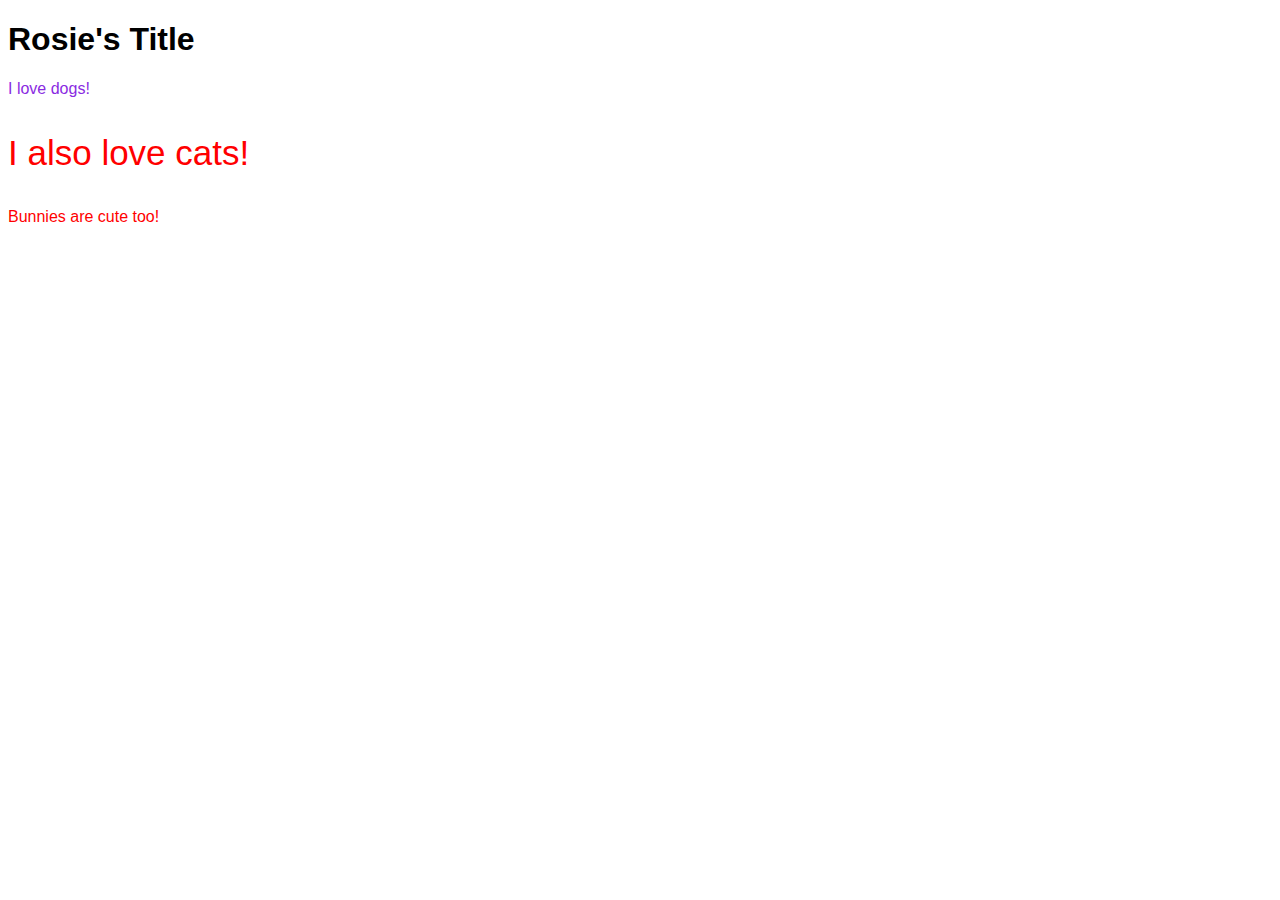
<file: index.html>
<!DOCTYPE html>
<html>
    <head>
        <title>Rosie's Test Page</title>
        <link rel="stylesheet" href="css/style.css">
    </head>
    <body>
        <h1>Rosie's Title</h1>
        <p>I love dogs!</p>
        <p class="redparagraph largesize">I also love cats!</p>
        <p class="redparagraph">Bunnies are cute too!</p>
    </body>
</html>
</file>
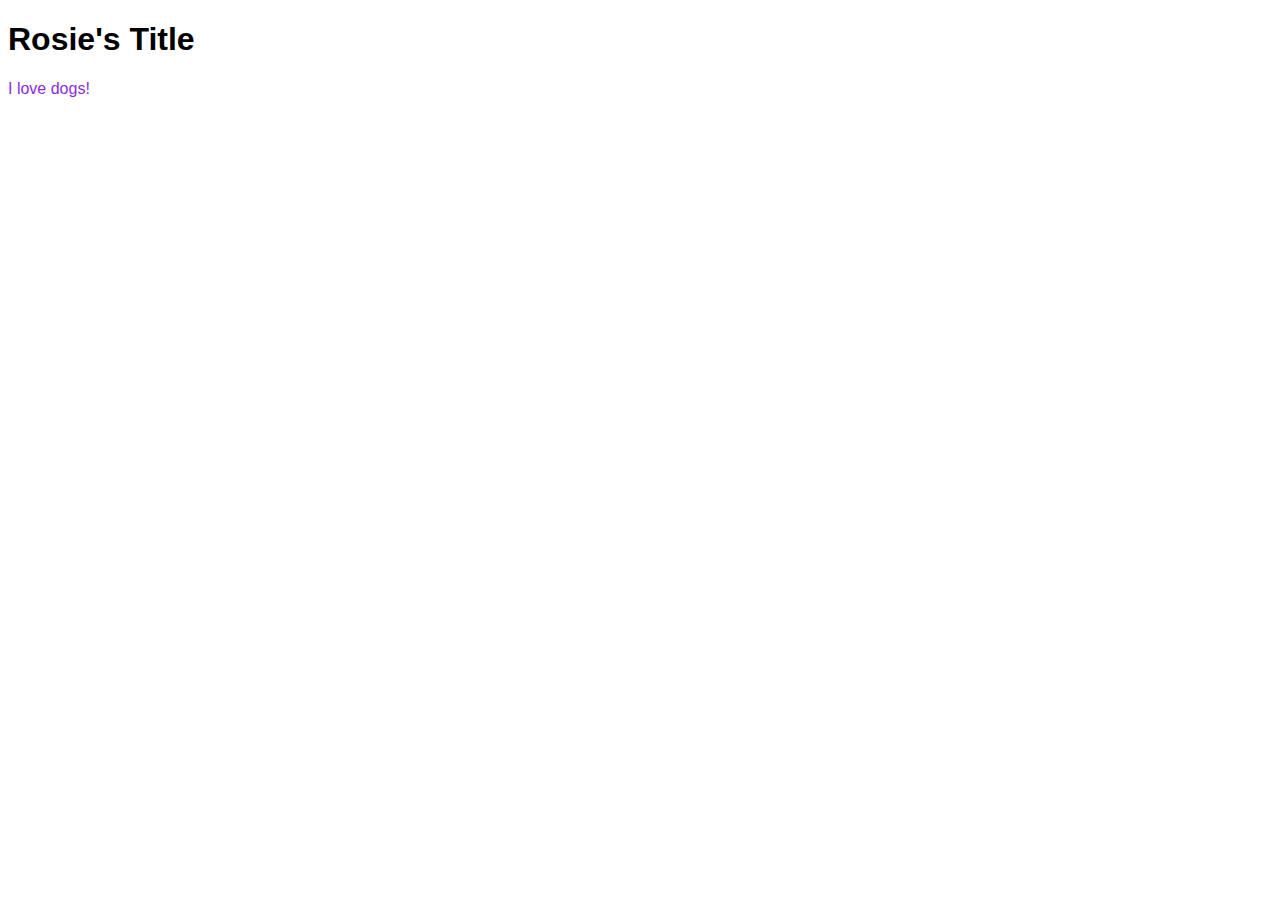
<file: 17.2-activities files/index.html>
<!DOCTYPE html>
<html>
    <head>
        <title>Rosie's Test Page</title>
        <link rel="stylesheet" href="css/style.css">
    </head>
    <body>
        <h1>Rosie's Title</h1>
        <p>I love dogs!</p>
    </body>
</html>
</file>
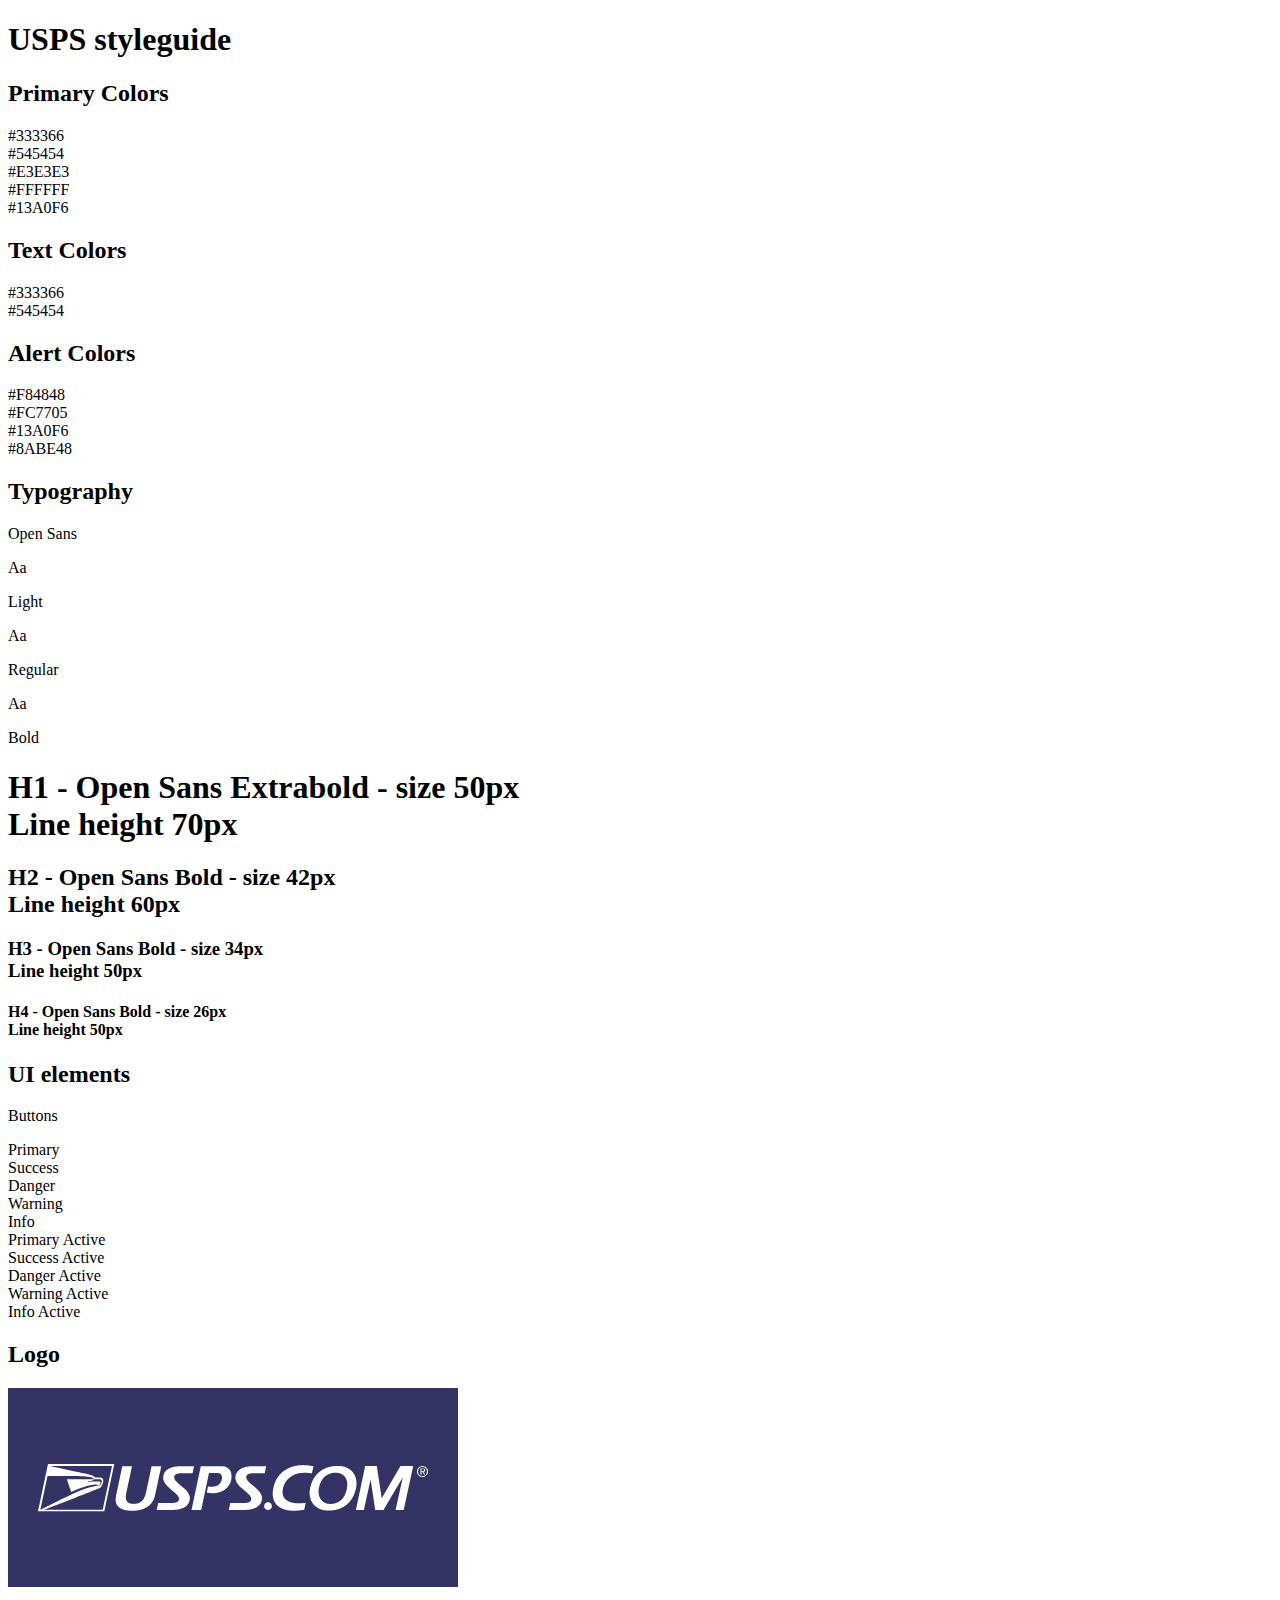
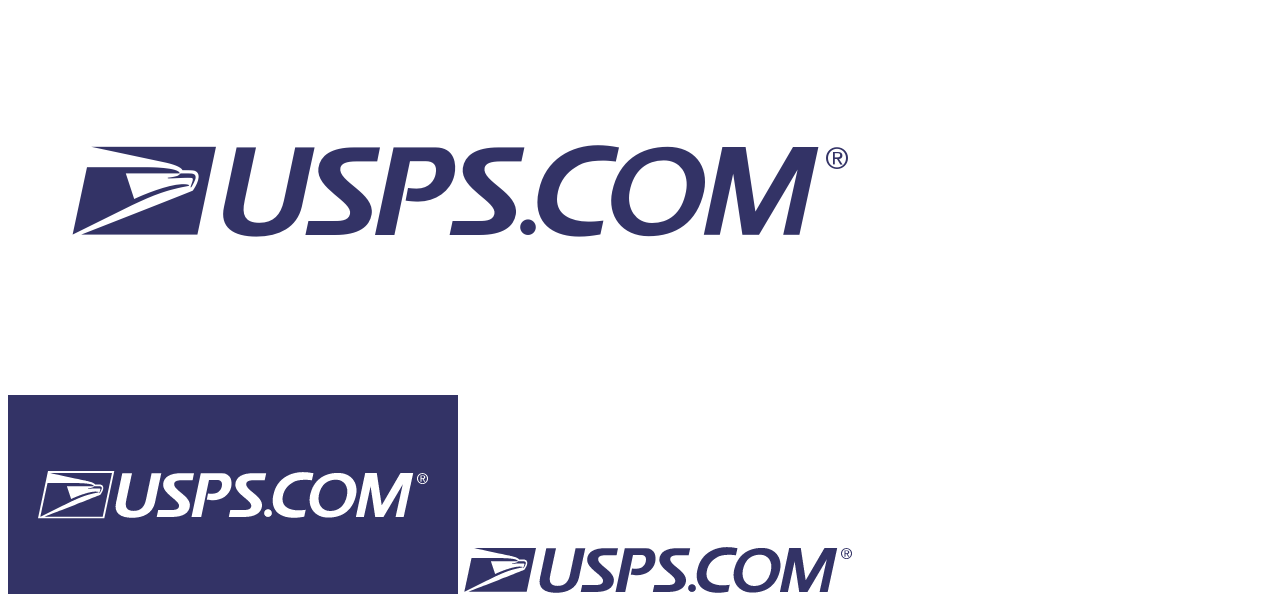
<file: 01_Containers_Structure/solved/index.html>
<!DOCTYPE html>
<html>
<head>
  <title>USPS Style Guide</title>
  <link href="css/style.css" rel="stylesheet" type="text/css">
</head>
<body>
<section class="header"></section>
<section class="colorPalette">
  <h1 id="pageTopic">USPS styleguide</h1>
  <h2 class="sectionHead">Primary Colors</h2>
  <div class="colorContainer">
    <div class="swatch darkBlue"></div>
    <div class="hexCode">#333366</div>
  </div>
  <div class="colorContainer">
    <div class="swatch darkGrey"></div>
    <div class="hexCode">#545454</div>
  </div>
  <div class="colorContainer">
    <div class="swatch lightGrey"></div>
    <div class="hexCode">#E3E3E3</div>
  </div>
  <div class="colorContainer">
    <div class="swatch white"></div>
    <div class="hexCode">#FFFFFF</div>
  </div>
  <div class="colorContainer">
    <div class="swatch lightBlue"></div>
    <div class="hexCode">#13A0F6</div>
  </div>

  <h2 class="sectionHead">Text Colors</h2>
  <div class="colorContainer">
    <div class="swatch darkBlue"></div>
    <div class="hexCode">#333366</div>
  </div>
  <div class="colorContainer">
    <div class="swatch darkGrey"></div>
    <div class="hexCode">#545454</div>
  </div>

  <h2 class="sectionHead">Alert Colors</h2>
  <div class="colorContainer">
    <div class="swatch red"></div>
    <div class="hexCode">#F84848</div>
  </div>
  <div class="colorContainer">
    <div class="swatch orange"></div>
    <div class="hexCode">#FC7705</div>
  </div>
  <div class="colorContainer">
    <div class="swatch lightBlue"></div>
    <div class="hexCode">#13A0F6</div>
  </div>
  <div class="colorContainer">
    <div class="swatch lightGreen"></div>
    <div class="hexCode">#8ABE48</div>
  </div>
</section>
<section class="typography">
  <h2 class="sectionHead">Typography</h2>
  <p>Open Sans</p>
  <div class="type_container">
  <p class="large light">Aa</p>
  <p>Light</p>
  </div>

  <div class="type_container">
  <p class="large regular">Aa</p>
  <p>Regular</p>
  </div>

  <div class="type_container">
  <p class="large bold">Aa</p>
  <p>Bold</p>
  </div>

  <h1>H1 - Open Sans Extrabold - size 50px <br>Line height 70px</h1>
  <h2>H2 - Open Sans Bold - size 42px <br>Line height 60px</h2>
  <h3>H3 - Open Sans Bold - size 34px <br>Line height 50px</h3>
  <h4>H4 - Open Sans Bold - size 26px <br>Line height 50px</h4>
</section>
<section class="uiElements">
    <h2 class="sectionHead">UI elements</h2>
    <p>Buttons</p>
    <div class="buttonContain">
      <div class="button primary">Primary</div>
      <div class="button success">Success</div>
      <div class="button danger">Danger</div>
      <div class="button warning">Warning</div>
      <div class="button info">Info</div>
    </div>
    <div class="buttonContain">
      <div class="button primaryActive">Primary Active</div>
      <div class="button successActive">Success Active</div>
      <div class="button dangerActive">Danger Active</div>
      <div class="button warningActive">Warning Active</div>
      <div class="button infoActive">Info Active</div>
    </div>
</section>
<section class="imagery">
<h2 class="sectionHead">Logo</h2>
<img src="images/Logo-dark.png">
<img src="images/Logo-light.png">
<img src="images/Logo-dark1.png">
<img src="images/Logo-light-1.png">
</section>
</body>
</html>
</file>
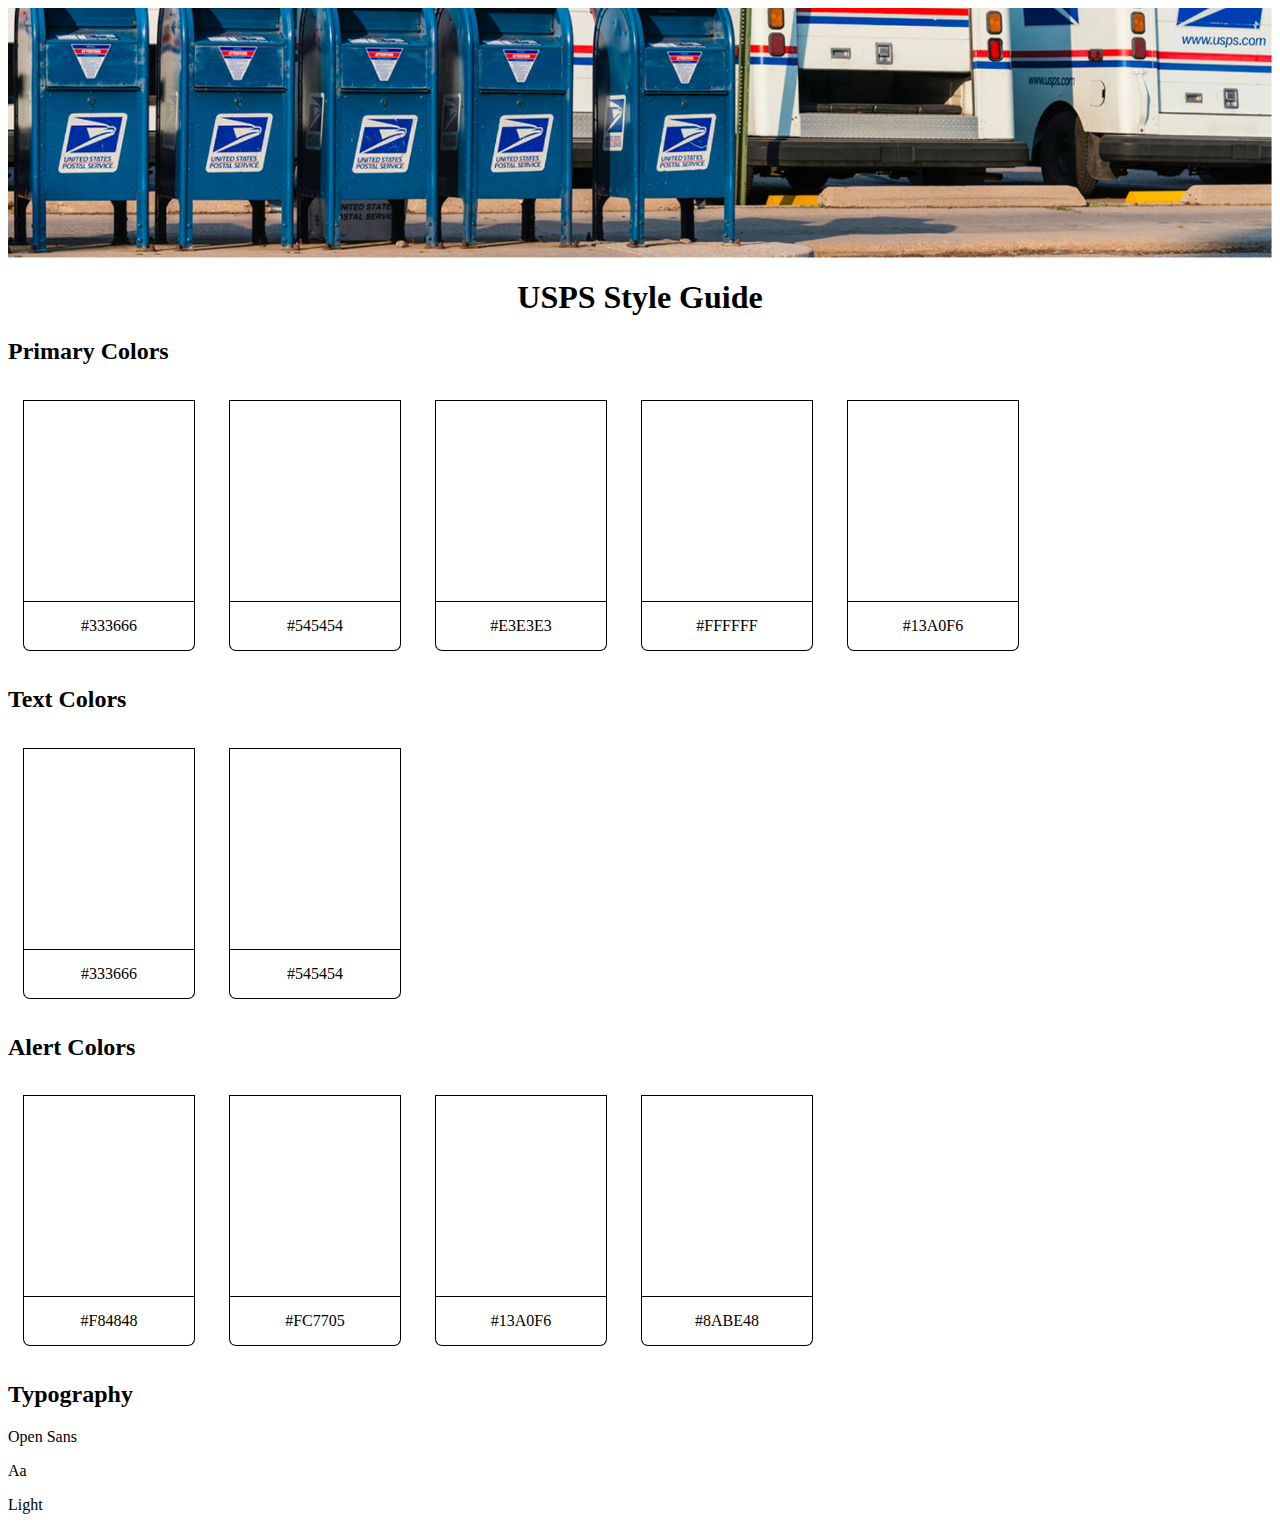
<file: 01_Containers_Structure/unsolved/index.html>
<!DOCTYPE html>
<html>
<head>
  <title>USPS Style Guide</title>
  <link href="css/style.css" rel="stylesheet" type="text/css">
</head>
<body>
<!-- Header section here -->
<section class="header">

</section>

<!-- Color Palette section -->
<section class="colorPalette">
  <h1 id="pageTopic">USPS Style Guide</h1>
  <h2 class="sectionHead">Primary Colors</h2>
  <div class="colorContainer">
    <div class="swatch darkBlue"></div>
    <div class="hexCode">#333666</div>
  </div>
  <div class="colorContainer">
    <div class="swatch darkGrey"></div>
    <div class="hexCode">#545454</div>
  </div>
  <div class="colorContainer">
    <div class="swatch lightGrey"></div>
    <div class="hexCode">#E3E3E3</div>
  </div>
  <div class="colorContainer">
    <div class="swatch white"></div>
    <div class="hexCode">#FFFFFF</div>
  </div>
  <div class="colorContainer">
    <div class="swatch lightBlue"></div>
    <div class="hexCode">#13A0F6</div>
  </div>
  <h2 class="sectionHead">Text Colors</h2>
  <div class="colorContainer">
    <div class="swatch darkBlue"></div>
    <div class="hexCode">#333666</div>
  </div>
  <div class="colorContainer">
    <div class="swatch darkGrey"></div>
    <div class="hexCode">#545454</div>
  </div>
  <h2 class="sectionHead">Alert Colors</h2>
  <div class="colorContainer">
    <div class="swatch red"></div>
    <div class="hexCode">#F84848</div>
  </div>
  <div class="colorContainer">
    <div class="swatch orange"></div>
    <div class="hexCode">#FC7705</div>
  </div>
  <div class="colorContainer">
    <div class="swatch lightBlue"></div>
    <div class="hexCode">#13A0F6</div>
  </div>
  <div class="colorContainer">
    <div class="swatch lightGreen"></div>
    <div class="hexCode">#8ABE48</div>
  </div>
</section>

<!-- Typography Section -->
<section class="typography">
  <h2 class="sectionHead">Typography</h2>
  <p>Open Sans</p>
  <div class="type_container">
    <p class="large light">Aa</p>
    <p>Light</p>
  </div>
</section>

<!-- UI Elements Section -->
<section class="uiElements">
  
</section>

<!-- Imagery Section -->
<section class="imagery">
  
</section>

</body>
</html>
</file>
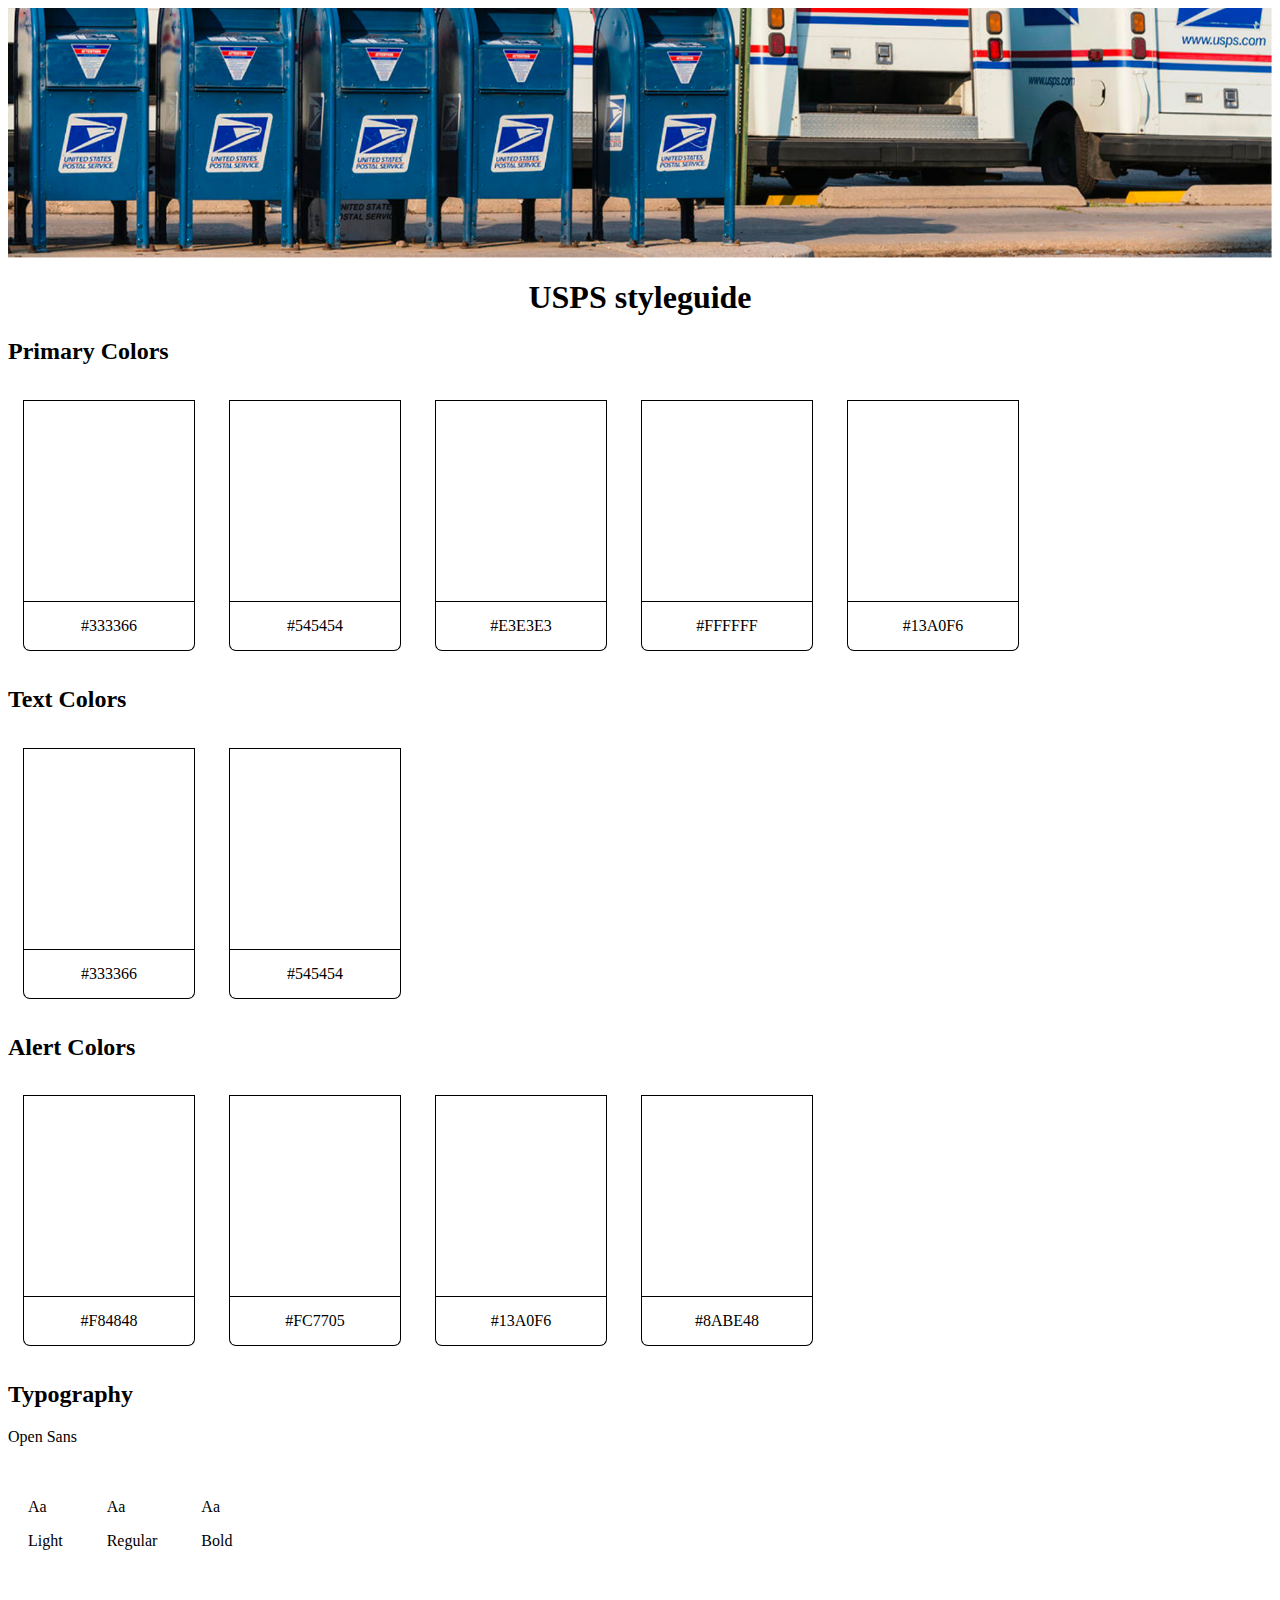
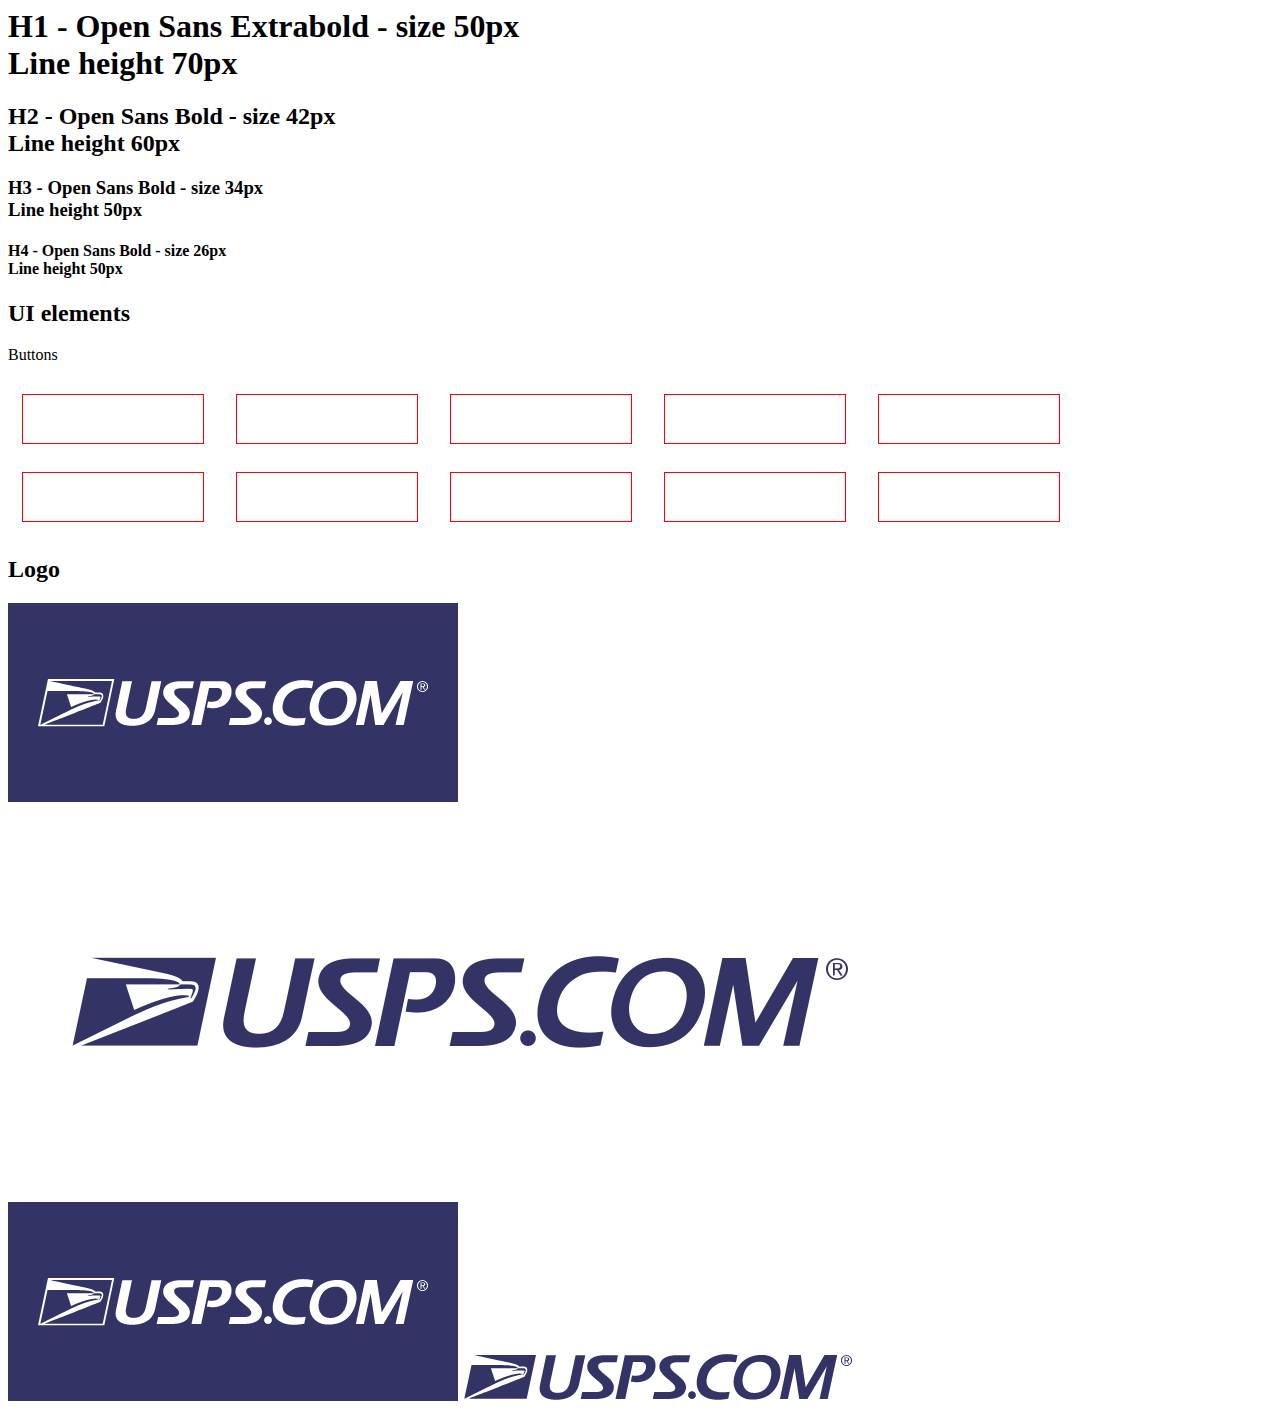
<file: 02_BoxModel/solved/index.html>
<html>
<head>
  <title>USPS Style Guide</title>
  <link href="css/style.css" rel="stylesheet" type="text/css">
</head>
<body>
<section class="header"></section>
<section class="colorPalette">
  <h1 id="pageTopic">USPS styleguide</h1>
  <h2 class="sectionHead">Primary Colors</h2>
  <div class="colorContainer">
    <div class="swatch darkBlue"></div>
    <div class="hexCode">#333366</div>
  </div>
  <div class="colorContainer">
    <div class="swatch darkGrey"></div>
    <div class="hexCode">#545454</div>
  </div>
  <div class="colorContainer">
    <div class="swatch lightGrey"></div>
    <div class="hexCode">#E3E3E3</div>
  </div>
  <div class="colorContainer">
    <div class="swatch white"></div>
    <div class="hexCode">#FFFFFF</div>
  </div>
  <div class="colorContainer">
    <div class="swatch lightBlue"></div>
    <div class="hexCode">#13A0F6</div>
  </div>

  <h2 class="sectionHead">Text Colors</h2>
  <div class="colorContainer">
    <div class="swatch darkBlue"></div>
    <div class="hexCode">#333366</div>
  </div>
  <div class="colorContainer">
    <div class="swatch darkGrey"></div>
    <div class="hexCode">#545454</div>
  </div>

  <h2 class="sectionHead">Alert Colors</h2>
  <div class="colorContainer">
    <div class="swatch red"></div>
    <div class="hexCode">#F84848</div>
  </div>
  <div class="colorContainer">
    <div class="swatch orange"></div>
    <div class="hexCode">#FC7705</div>
  </div>
  <div class="colorContainer">
    <div class="swatch lightBlue"></div>
    <div class="hexCode">#13A0F6</div>
  </div>
  <div class="colorContainer">
    <div class="swatch lightGreen"></div>
    <div class="hexCode">#8ABE48</div>
  </div>
</section>
<section class="typography">
  <h2 class="sectionHead">Typography</h2>
  <p>Open Sans</p>
  <div class="type_container">
  <p class="large light">Aa</p>
  <p>Light</p>
  </div>

  <div class="type_container">
  <p class="large regular">Aa</p>
  <p>Regular</p>
  </div>

  <div class="type_container">
  <p class="large bold">Aa</p>
  <p>Bold</p>
  </div>

  <h1>H1 - Open Sans Extrabold - size 50px <br>Line height 70px</h1>
  <h2>H2 - Open Sans Bold - size 42px <br>Line height 60px</h2>
  <h3>H3 - Open Sans Bold - size 34px <br>Line height 50px</h3>
  <h4>H4 - Open Sans Bold - size 26px <br>Line height 50px</h4>
</section>
<section class="uiElements">
    <h2 class="sectionHead">UI elements</h2>
    <p>Buttons</p>
    <div class="buttonContain">
      <div class="button primary">Primary</div>
      <div class="button success">Success</div>
      <div class="button danger">Danger</div>
      <div class="button warning">Warning</div>
      <div class="button info">Info</div>
    </div>
    <div class="buttonContain">
      <div class="button primaryActive">Primary Active</div>
      <div class="button successActive">Success Active</div>
      <div class="button dangerActive">Danger Active</div>
      <div class="button warningActive">Warning Active</div>
      <div class="button infoActive">Info Active</div>
    </div>
</section>
<section class="imagery">
<h2 class="sectionHead">Logo</h2>
<img src="images/Logo-dark.png">
<img src="images/Logo-light.png">
<img src="images/Logo-dark1.png">
<img src="images/Logo-light-1.png">
</section>
</body>
</html>
</file>
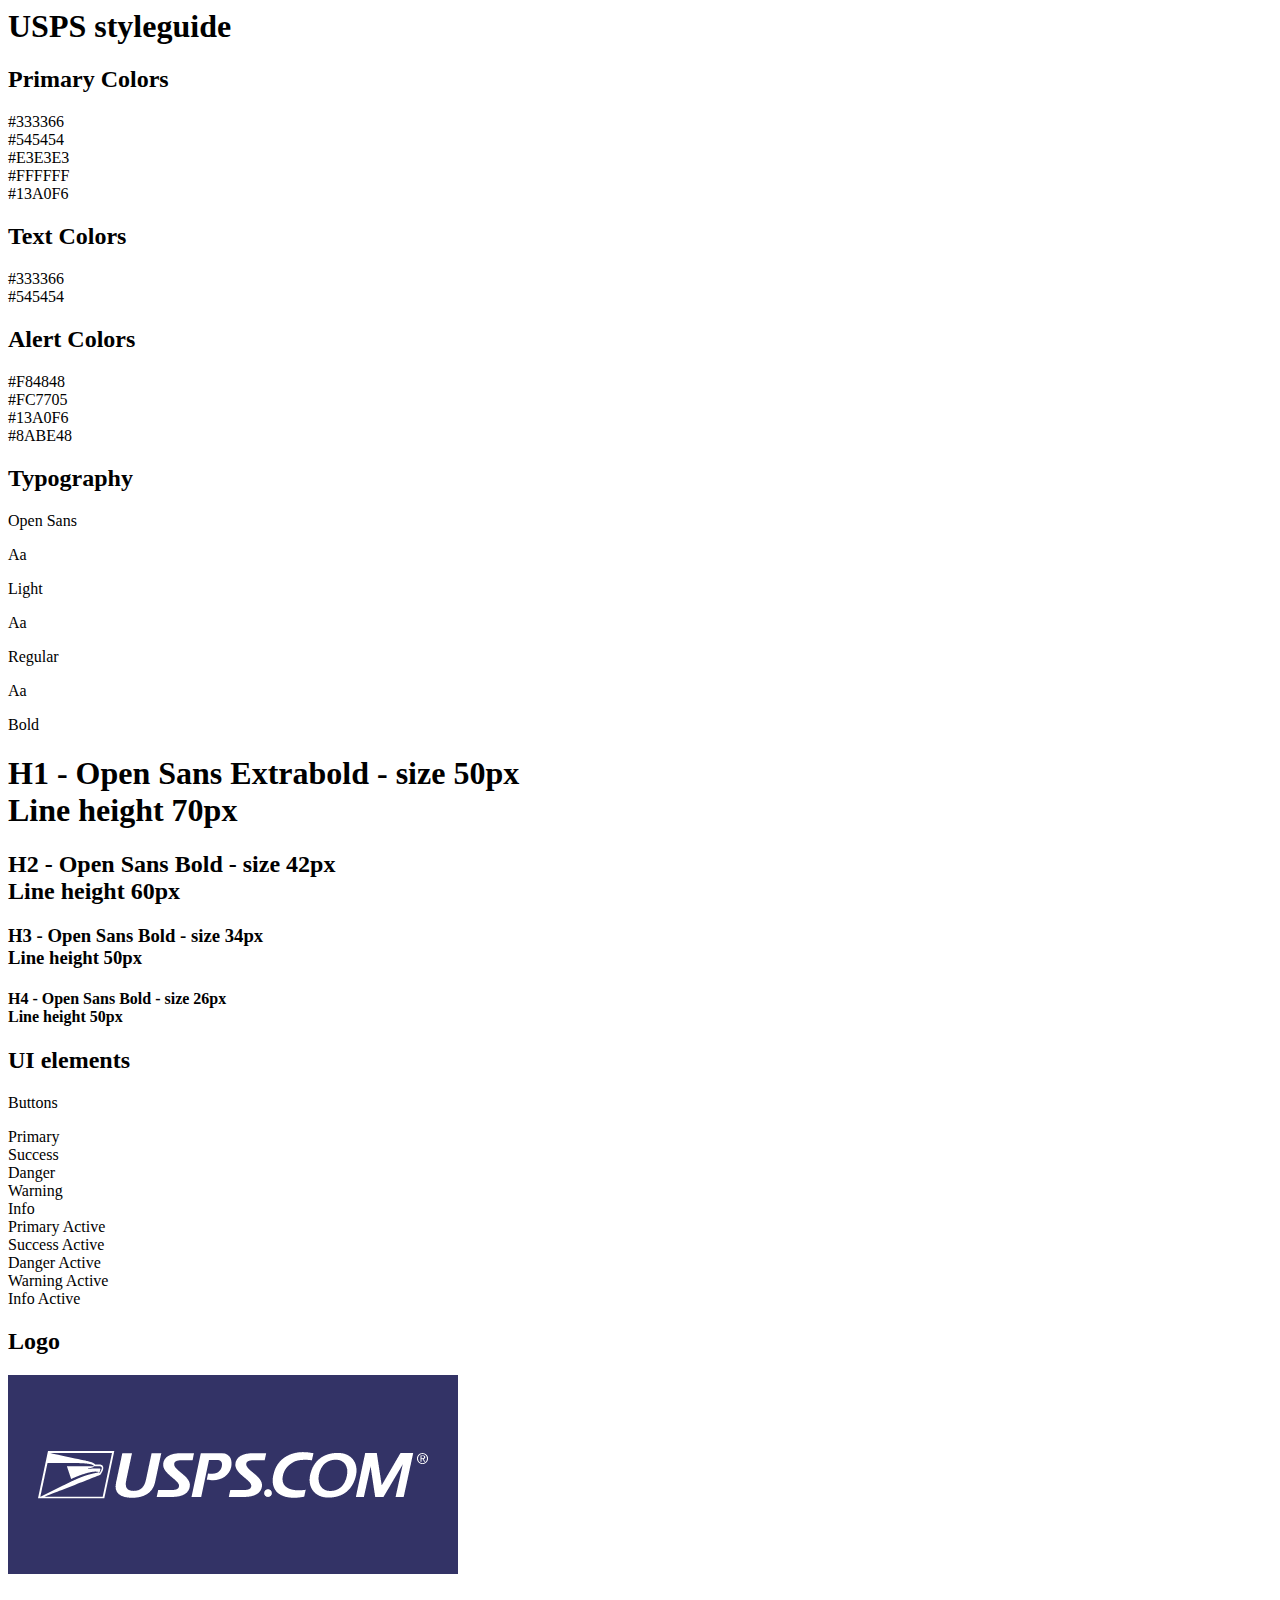
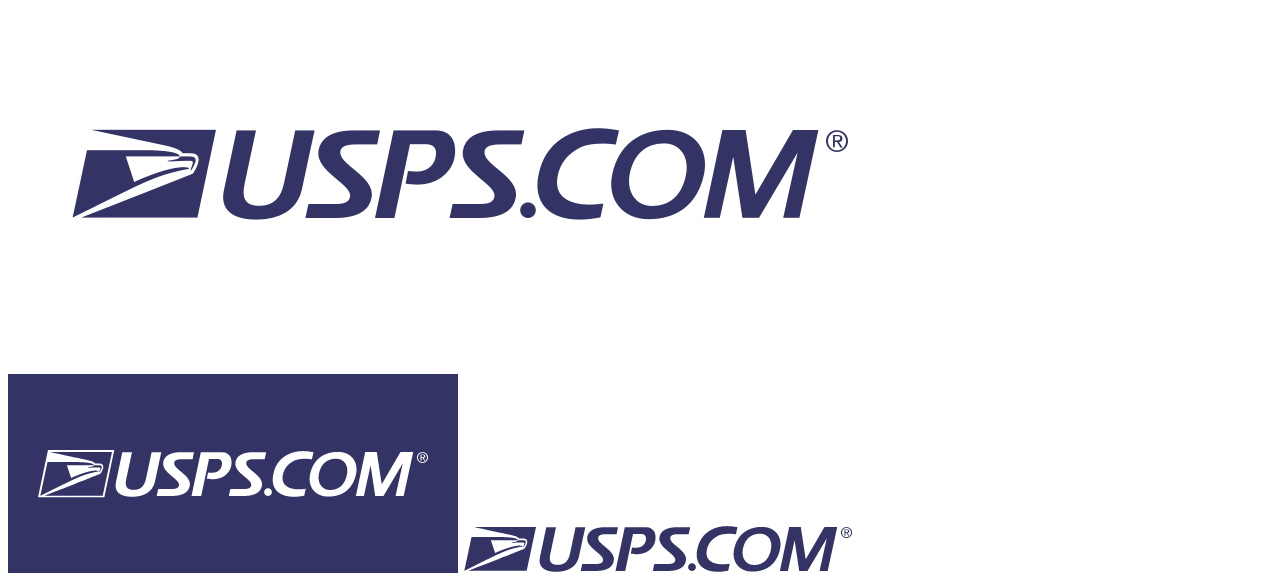
<file: 02_BoxModel/unsolved/index.html>
<html>
<head>
  <title>USPS Style Guide</title>
  <link href="https://fonts.googleapis.com/css?family=Open+Sans&display=swap" rel="stylesheet">
  <link href="css/style.css" rel="stylesheet" type="text/css">
</head>
<body>
<section class="header"></section>
<section class="colorPalette">
  <h1 id="pageTopic">USPS styleguide</h1>
  <h2 class="sectionHead">Primary Colors</h2>
  <div class="colorContainer">
    <div class="swatch darkBlue"></div>
    <div class="hexCode">#333366</div>
  </div>
  <div class="colorContainer">
    <div class="swatch darkGrey"></div>
    <div class="hexCode">#545454</div>
  </div>
  <div class="colorContainer">
    <div class="swatch lightGrey"></div>
    <div class="hexCode">#E3E3E3</div>
  </div>
  <div class="colorContainer">
    <div class="swatch white"></div>
    <div class="hexCode">#FFFFFF</div>
  </div>
  <div class="colorContainer">
    <div class="swatch lightBlue"></div>
    <div class="hexCode">#13A0F6</div>
  </div>

  <h2 class="sectionHead">Text Colors</h2>
  <div class="colorContainer">
    <div class="swatch darkBlue"></div>
    <div class="hexCode">#333366</div>
  </div>
  <div class="colorContainer">
    <div class="swatch darkGrey"></div>
    <div class="hexCode">#545454</div>
  </div>

  <h2 class="sectionHead">Alert Colors</h2>
  <div class="colorContainer">
    <div class="swatch red"></div>
    <div class="hexCode">#F84848</div>
  </div>
  <div class="colorContainer">
    <div class="swatch orange"></div>
    <div class="hexCode">#FC7705</div>
  </div>
  <div class="colorContainer">
    <div class="swatch lightBlue"></div>
    <div class="hexCode">#13A0F6</div>
  </div>
  <div class="colorContainer">
    <div class="swatch lightGreen"></div>
    <div class="hexCode">#8ABE48</div>
  </div>
</section>
<section class="typography">
  <h2 class="sectionHead">Typography</h2>
  <p>Open Sans</p>
  <div class="type_container">
  <p class="large light">Aa</p>
  <p>Light</p>
  </div>

  <div class="type_container">
  <p class="large regular">Aa</p>
  <p>Regular</p>
  </div>

  <div class="type_container">
  <p class="large bold">Aa</p>
  <p>Bold</p>
  </div>

  <h1>H1 - Open Sans Extrabold - size 50px <br>Line height 70px</h1>
  <h2>H2 - Open Sans Bold - size 42px <br>Line height 60px</h2>
  <h3>H3 - Open Sans Bold - size 34px <br>Line height 50px</h3>
  <h4>H4 - Open Sans Bold - size 26px <br>Line height 50px</h4>
</section>
<section class="uiElements">
    <h2 class="sectionHead">UI elements</h2>
    <p>Buttons</p>
    <div class="buttonContain">
      <div class="button primary">Primary</div>
      <div class="button success">Success</div>
      <div class="button danger">Danger</div>
      <div class="button warning">Warning</div>
      <div class="button info">Info</div>
    </div>
    <div class="buttonContain">
      <div class="button primaryActive">Primary Active</div>
      <div class="button successActive">Success Active</div>
      <div class="button dangerActive">Danger Active</div>
      <div class="button warningActive">Warning Active</div>
      <div class="button infoActive">Info Active</div>
    </div>
</section>
<section class="imagery">
<h2 class="sectionHead">Logo</h2>
<img src="images/Logo-dark.png">
<img src="images/Logo-light.png">
<img src="images/Logo-dark1.png">
<img src="images/Logo-light-1.png">
</section>
</body>
</html>
</file>
<file: css/style.css>
body {
    font-family: Arial, Helvetica, sans-serif;
}

p {
    color: blueviolet;
}

.redparagraph {
    color: red;
}

.largesize {
    font-size: 35px;
}
</file>
<file: 17.2-activities files/css/style.css>
body {
    font-family: Arial, Helvetica, sans-serif;
}

p {
    color: blueviolet;
}
</file>
<file: 01_Containers_Structure/solved/css/style.css>
/*  Hi! your going to write styles here in the next couple activities. */
</file>
<file: 01_Containers_Structure/unsolved/css/style.css>
/*  Hi! your going to write styles here in the next couple activities. */
.header {
    height: 250px;
    max-height: 500px;
    background-image: url(../images/upsBackground.png);
    background-size: cover;
    background-repeat: no-repeat;
    background-position: bottom;
}
#pageTopic {
    text-align: center;
}
.colorContainer {
    display: inline-block;
    margin: 15px;
}
.swatch {
    height: 200px;
    width: 170px;
    border: 1px solid black;
}
.hexCode {
    padding: 15px;
    text-align: center;
    border: 1px solid black;
    border-top: none;
    border-bottom-left-radius: 7px;
    border-bottom-right-radius: 7px;
}
</file>
<file: 02_BoxModel/solved/css/style.css>
/* Header Styles */
.header {
  height: 250px;
  max-height: 500px;
  background-image: url(../images/upsBackground.png);
  background-size: cover;
  background-repeat: no-repeat;
  background-position: bottom;
}
#pageTopic {
   text-align: center;
}
 /* Primary Color */
 .colorContainer {
     display: inline-block;
     margin: 15px;
 }
 .swatch {
    height: 200px;
    width: 170px;
    border: 1px solid black;
}
.hexCode {
    padding: 15px;
    text-align: center;
    border: 1px solid black;
    border-top: none;
    border-bottom-left-radius: 7px;
    border-bottom-right-radius: 7px;
}
/* Typography CSS */
.type_container {
    display: inline-block;
    margin: 20px;
}

/* UI Elements */
.button {
    display: inline-block;
    padding: 15px;
    margin: 15px;
    width: 150px;
    text-align: center;
    color: white;
    outline: 1px solid red;
}
</file>
<file: 02_BoxModel/unsolved/css/style.css>
/* Header Styles */

/* Primary Color */

/* Typography CSS */

/* UI Elements */
</file>
